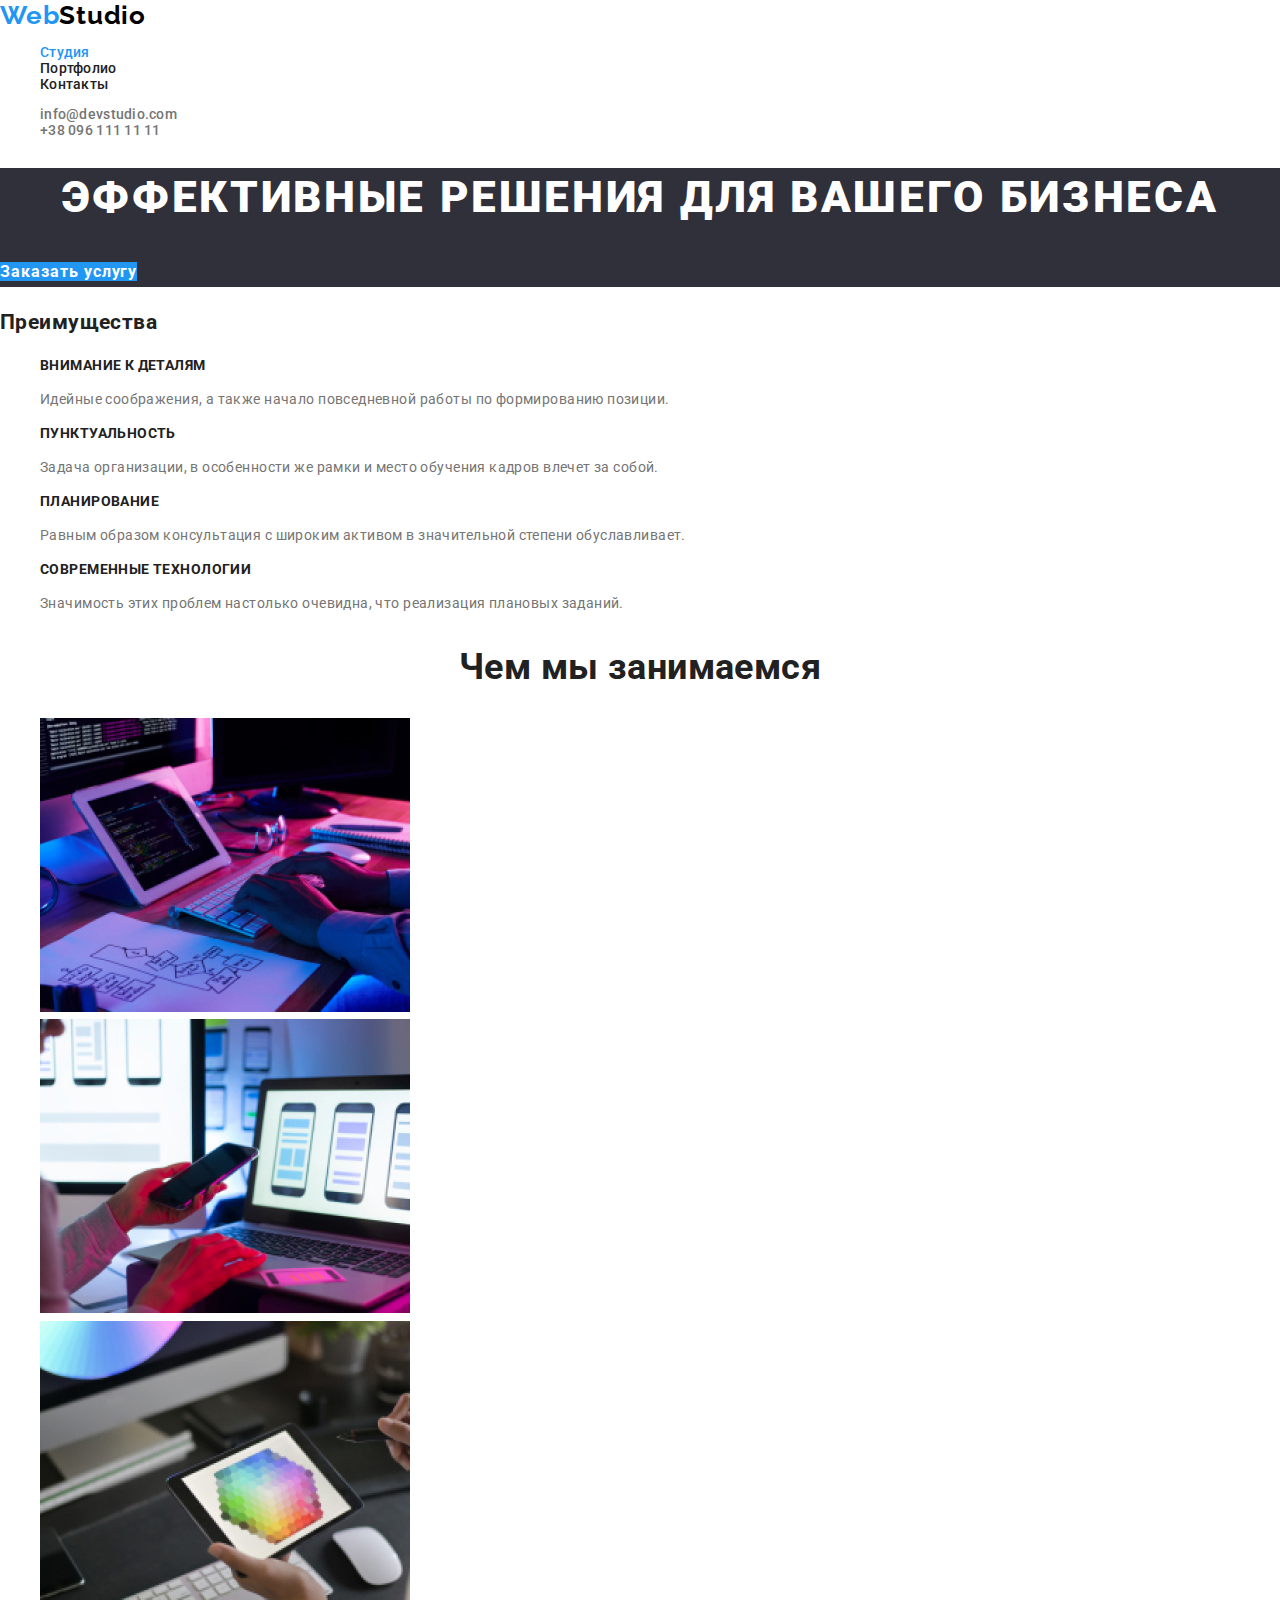
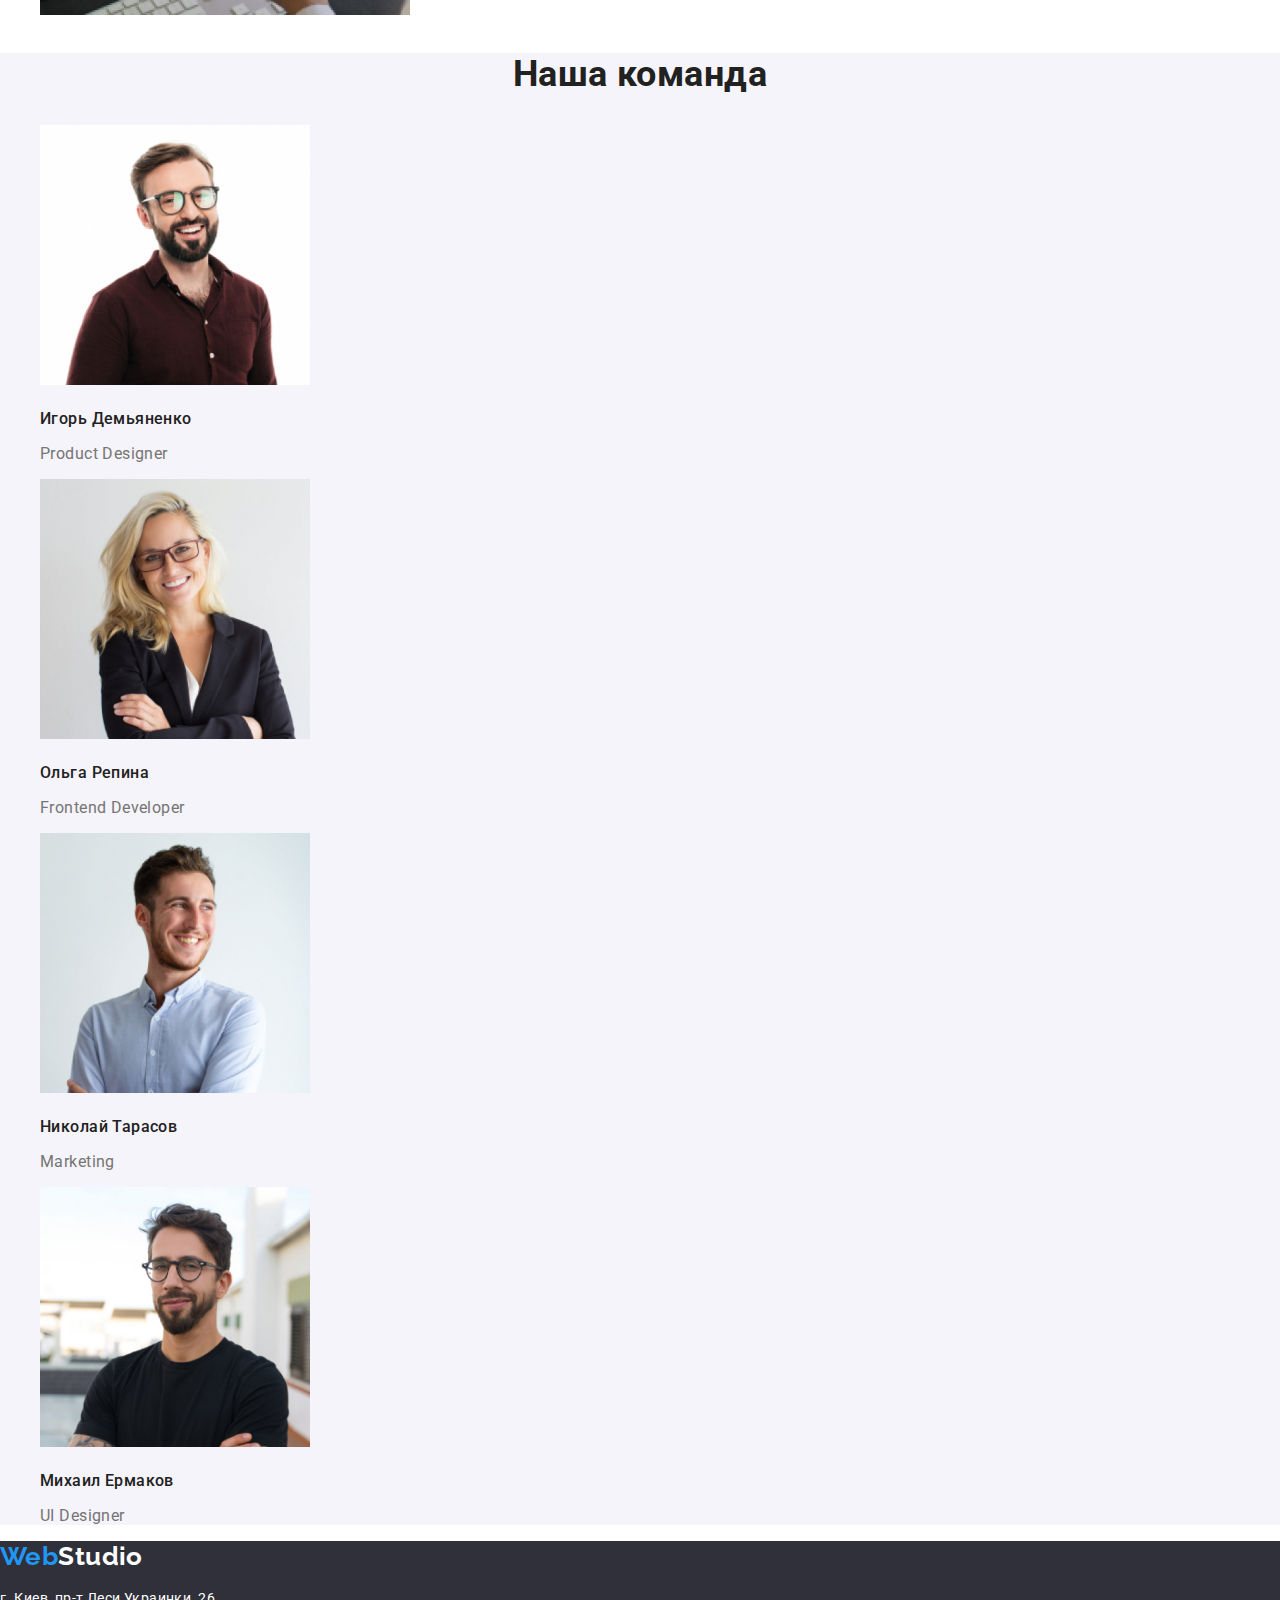
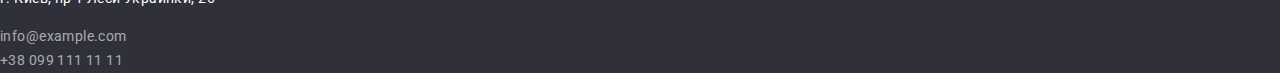
<file: index.html>
<!DOCTYPE html>
<html lang="ru">
  <head>
    <meta charset="UTF-8" />
    <meta name="viewport" content="width=device-width, initial-scale=1.0" />
    <title>Студия</title>
    <link
      href="https://fonts.googleapis.com/css2?family=Raleway:wght@700&family=Roboto:wght@400;500;700;900&display=swap"
      rel="stylesheet"
    />
    <link
      rel="stylesheet"
      href="https://cdnjs.cloudflare.com/ajax/libs/modern-normalize/0.7.0/modern-normalize.min.css"
    />
    <link rel="stylesheet" href="./css/styles.css" />
  </head>
  <body>
    <!--Хэдер-->
    <header class="header">
      <nav>
        <a class="link header-logo" href="./index.html">
          <span class="current">Web</span>Studio
        </a>
        <ul class="list nav-main">
          <li><a class="link current" href="./index.html">Студия</a></li>
          <li><a class="link" href="./portfolio.html">Портфолио</a></li>
          <li><a class="link" href="#">Контакты</a></li>
        </ul>
      </nav>
      <ul class="list header-info">
        <li>
          <a class="link" href="mailto:info@devstudio.com"
            >info@devstudio.com</a
          >
        </li>
        <li>
          <a class="link" href="tel:+380961111111">+38 096 111 11 11</a>
        </li>
      </ul>
    </header>
    <main>
      <!--Герой-->
      <section class="hero">
        <h1 class="hero-title">Эффективные решения для вашего бизнеса</h1>
        <a class="link button primary" href="#">Заказать услугу</a>
      </section>
      <!--Преимущества-->
      <section class="section">
        <h2>
          Преимущества
        </h2>
        <ul class="list feature">
          <li>
            <h3 class="title">Внимание к деталям</h3>
            <p class="text">
              Идейные соображения, а также начало повседневной работы по
              формированию позиции.
            </p>
          </li>
          <li>
            <h3 class="title">Пунктуальность</h3>
            <p class="text">
              Задача организации, в особенности же рамки и место обучения кадров
              влечет за собой.
            </p>
          </li>
          <li>
            <h3 class="title">Планирование</h3>
            <p class="text">
              Равным образом консультация с широким активом в значительной
              степени обуславливает.
            </p>
          </li>
          <li>
            <h3 class="title">Современные технологии</h3>
            <p class="text">
              Значимость этих проблем настолько очевидна, что реализация
              плановых заданий.
            </p>
          </li>
        </ul>
      </section>
      <!--Примеры работ-->
      <section class="section">
        <h2 class="section-title">Чем мы занимаемся</h2>
        <ul class="list">
          <li>
            <img
              src="./images/examples/desktopapp.jpg"
              alt="Работа с планшетом"
              width="370"
            />
            <!-- <h3>Десктопные приложения</h3> -->
          </li>
          <li>
            <img
              src="./images/examples/mobileapp.jpg"
              alt="Работа с мобильным приложением"
              width="370"
            />
            <!-- <h3>Мобильные приложения</h3> -->
          </li>
          <li>
            <img
              src="./images/examples/designerdes.jpg"
              alt="Дизайнерские решения"
              width="370"
            />
            <!-- <h3>Дизайнерские решения</h3> -->
          </li>
        </ul>
      </section>
      <!--Наша команда-->
      <section class="section team">
        <h2 class="section-title">Наша команда</h2>
        <ul class="list team-list">
          <!--Первый сотрудник-->
          <li>
            <img
              src="./images/our-team/igor-dem.jpg"
              alt="Игорь Демьяненко"
              width="270"
            />
            <h3 class="title">Игорь Демьяненко</h3>
            <p class="text">Product Designer</p>
          </li>
          <!--Второй сотрудник-->
          <li>
            <img
              src="./images/our-team/olg-rep.jpg"
              alt="Ольга Репина"
              width="270"
            />
            <h3 class="title">Ольга Репина</h3>
            <p class="text">Frontend Developer</p>
          </li>
          <!--Третий сотрудник-->
          <li>
            <img
              src="./images/our-team/nik-taras.jpg"
              alt="Николай Тарасов"
              width="270"
            />
            <h3 class="title">Николай Тарасов</h3>
            <p class="text">Marketing</p>
          </li>
          <!--Четвертый сотрудник-->
          <li>
            <img
              src="./images/our-team/mich-ermak.jpg"
              alt="Михаил Ермаков"
              width="270"
            />
            <h3 class="title">Михаил Ермаков</h3>
            <p class="text">UI Designer</p>
          </li>
        </ul>
      </section>
    </main>
    <!--Футер-->
    <footer class="footer">
      <a class="link footer-logo" href="./index.html">
        <span class="current">Web</span>Studio
      </a>
      <address class="footer-address">
        <p class="text">г. Киев, пр-т Леси Украинки, 26</p>
        <a class="link" href="mailto:info@example.com">
          info@example.com
        </a>
        <br />
        <a class="link" href="tel:+380991111111">+38 099 111 11 11</a>
      </address>
    </footer>
  </body>
</html>
</file>
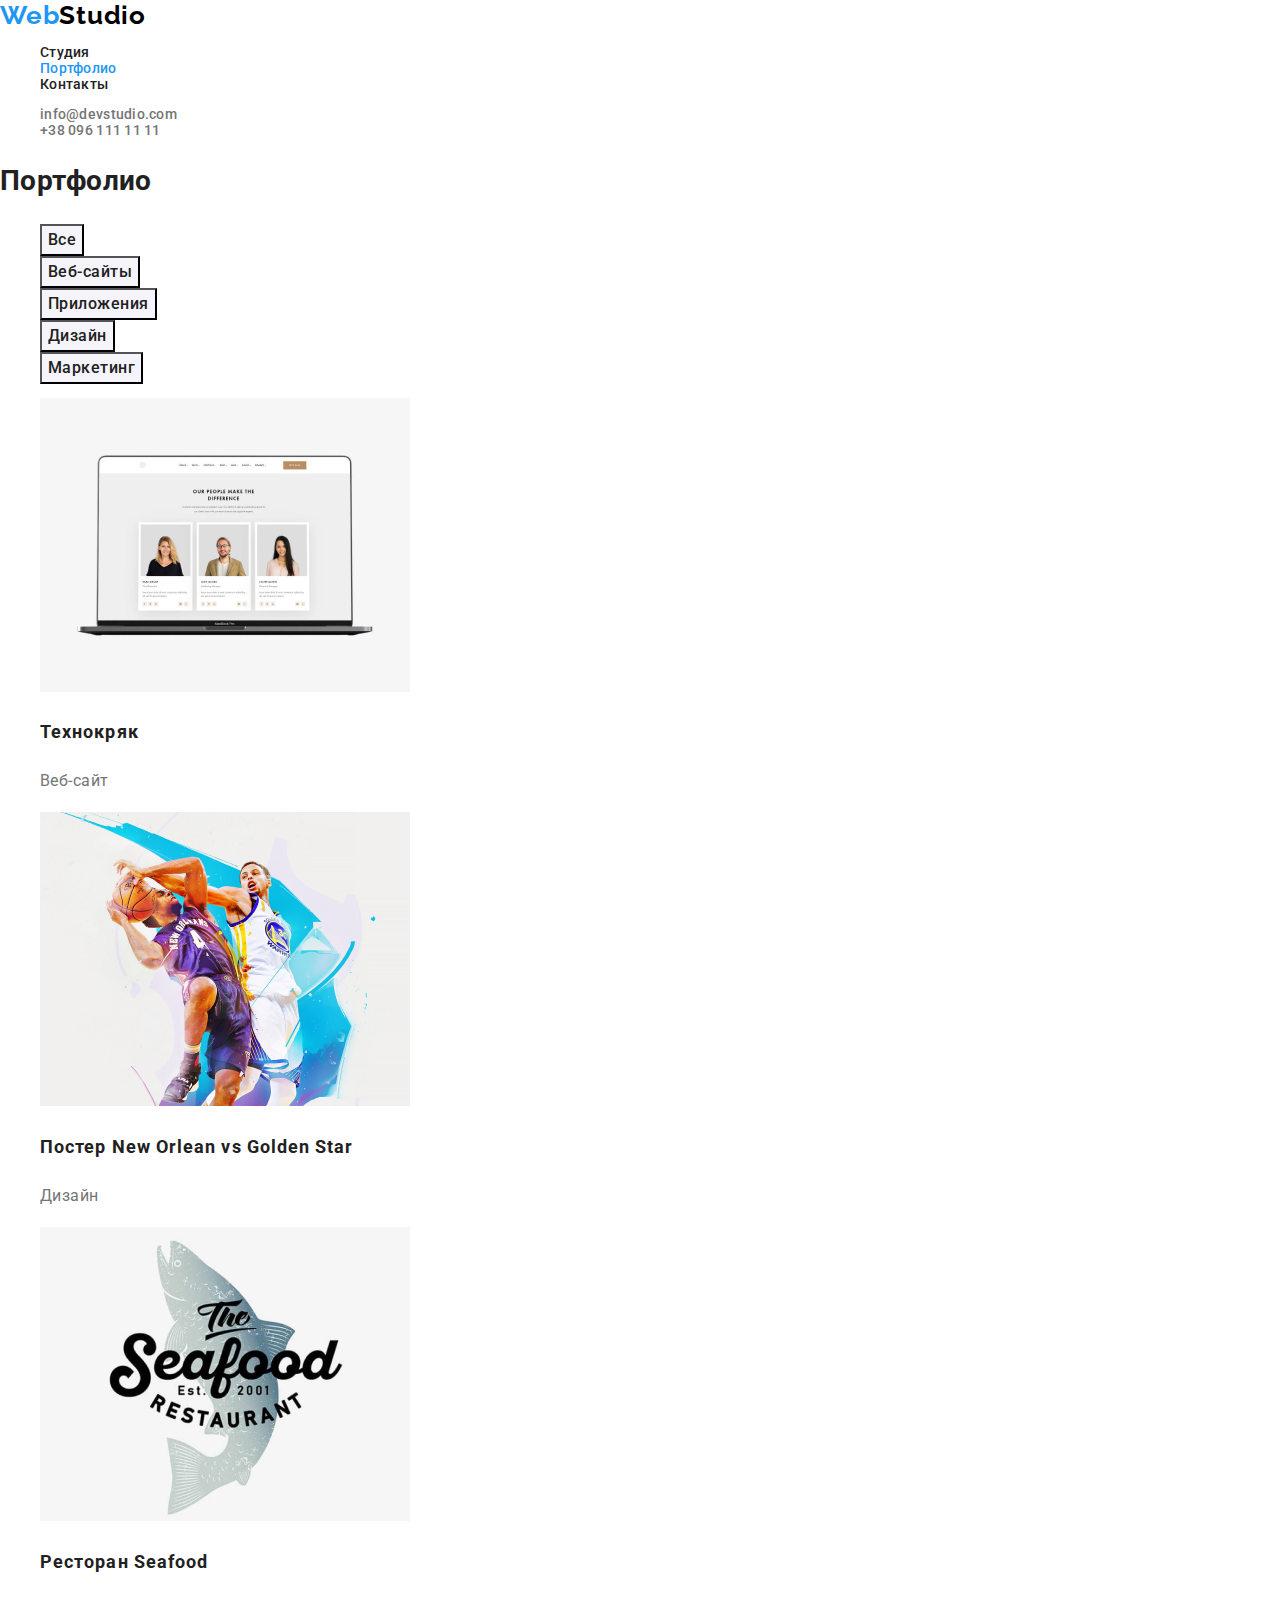
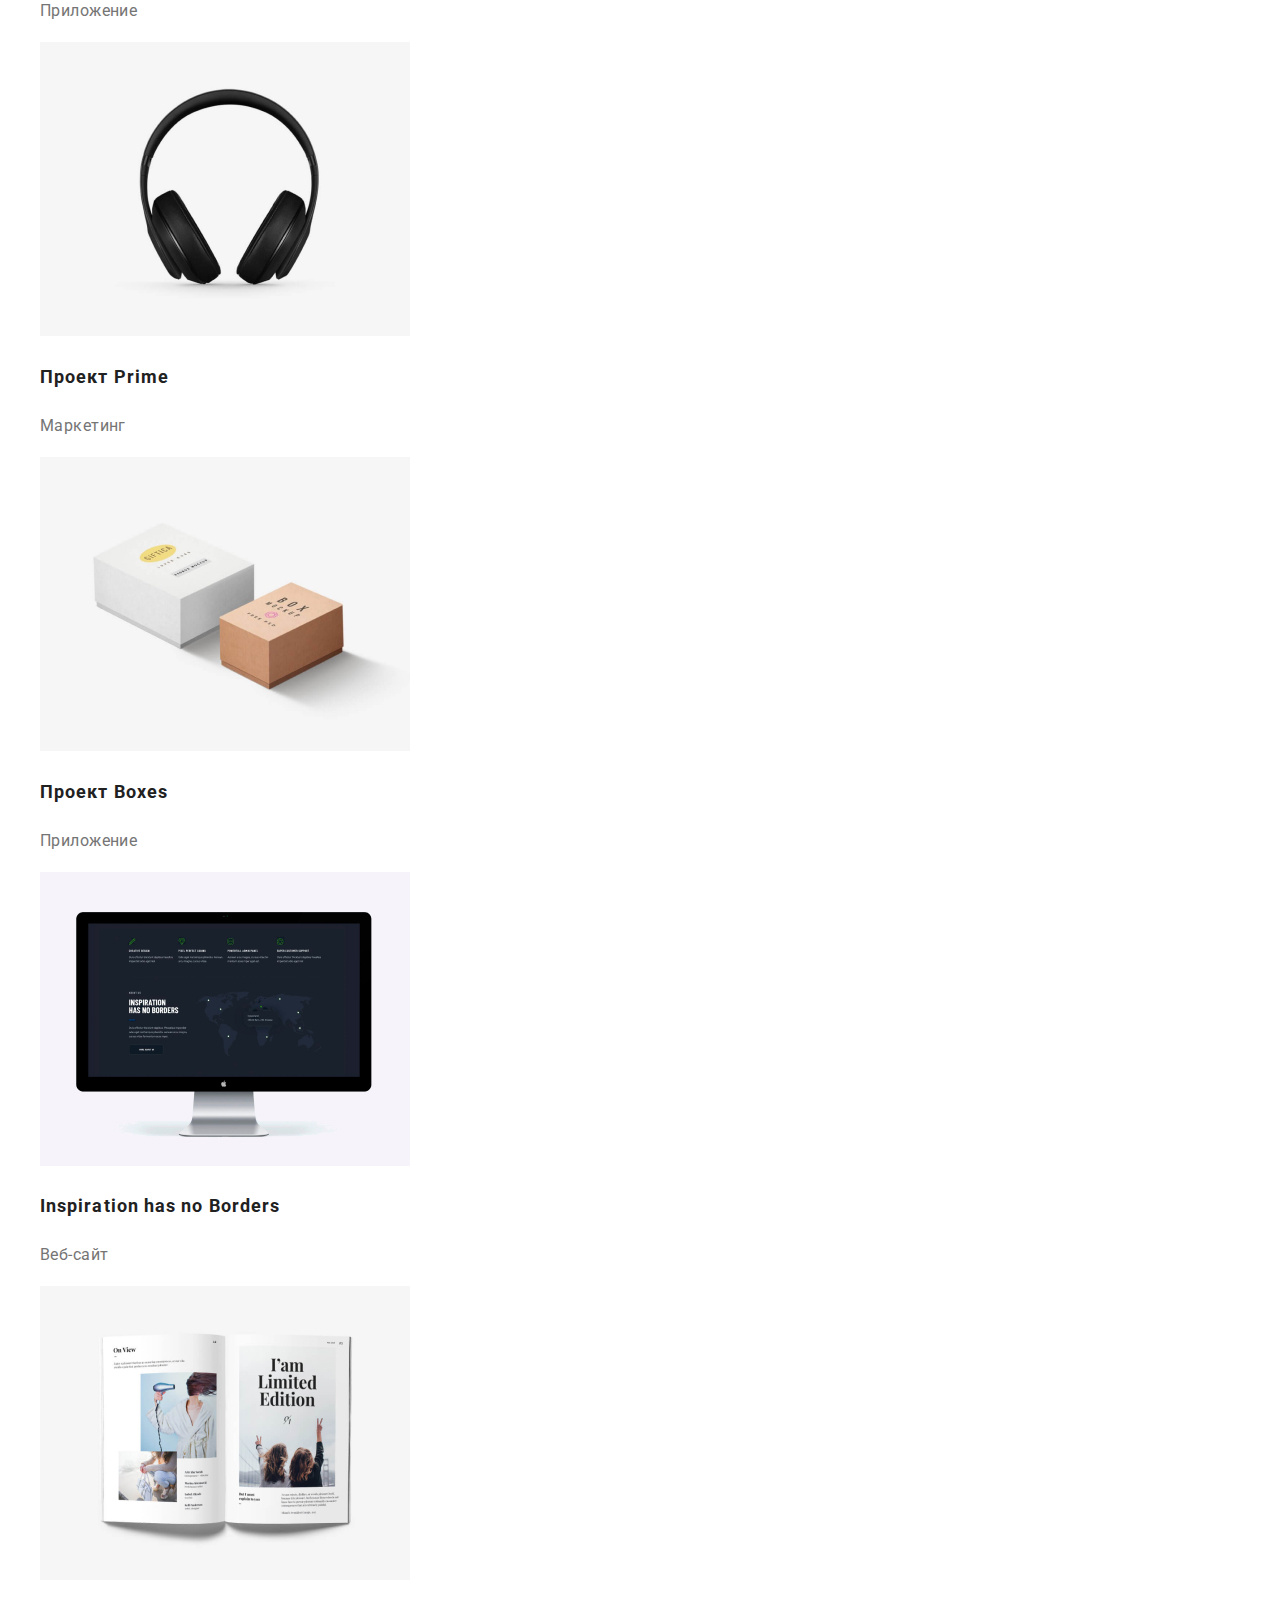
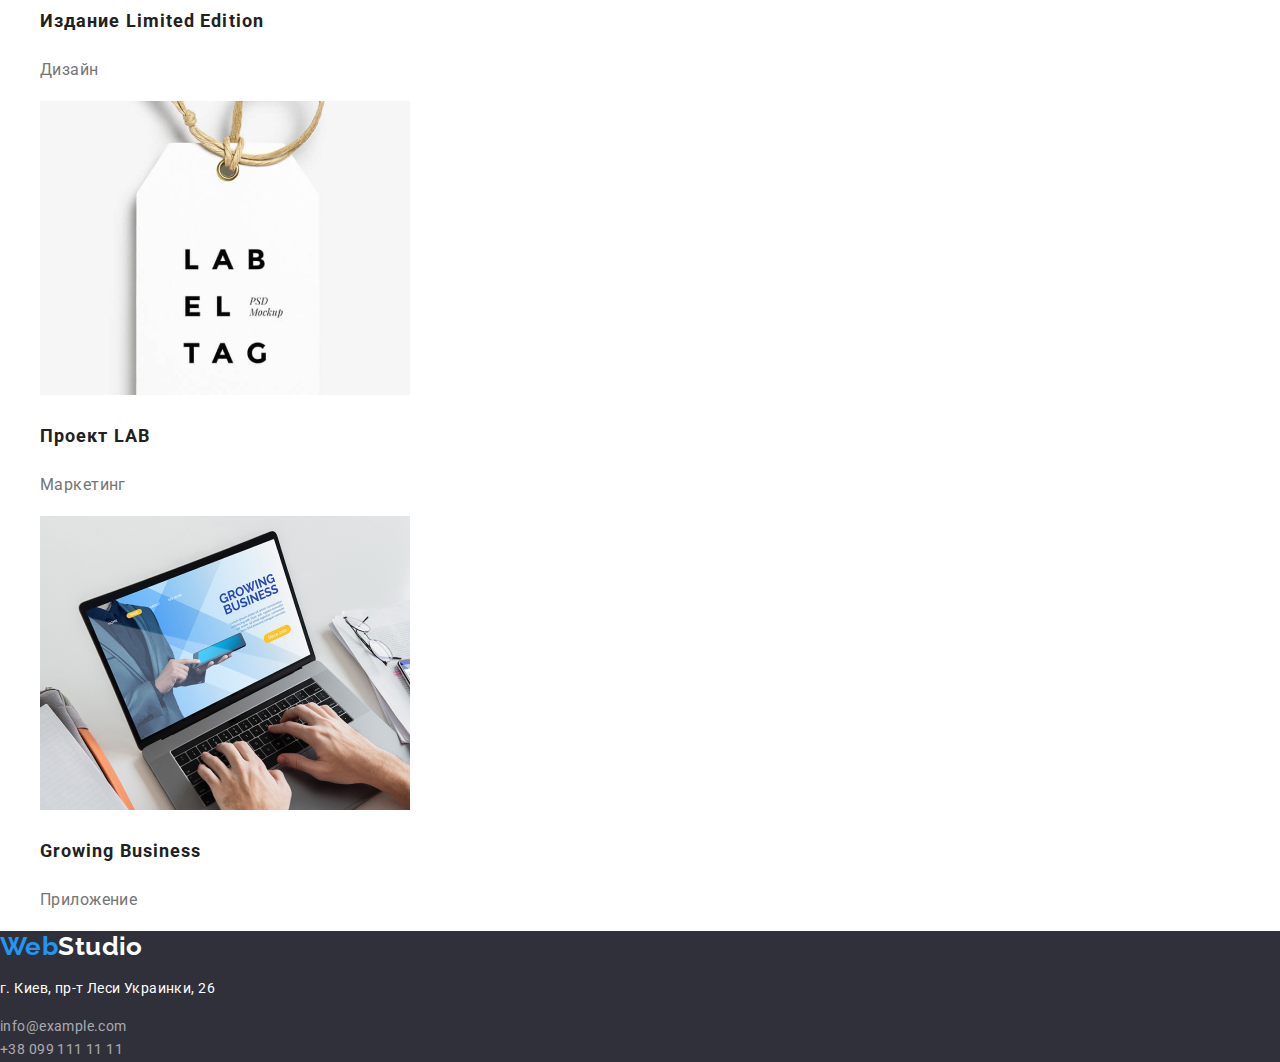
<file: portfolio.html>
<!DOCTYPE html>
<html lang="en">
  <head>
    <meta charset="UTF-8" />
    <meta name="viewport" content="width=device-width, initial-scale=1.0" />
    <title>Портфолио</title>
    <link
      href="https://fonts.googleapis.com/css2?family=Raleway:wght@700&family=Roboto:wght@400;500;700;900&display=swap"
      rel="stylesheet"
    />
    <link
      rel="stylesheet"
      href="https://cdnjs.cloudflare.com/ajax/libs/modern-normalize/0.7.0/modern-normalize.min.css"
    />
    <link rel="stylesheet" href="./css/styles.css" />
  </head>
  <body>
    <!--Хэдер-->
    <header class="header">
      <nav>
        <a class="link header-logo" href="./index.html">
          <span class="current">Web</span>Studio
        </a>
        <ul class="list nav-main">
          <li><a class="link" href="./index.html">Студия</a></li>
          <li><a class="link current" href="./portfolio.html">Портфолио</a></li>
          <li><a class="link" href="#">Контакты</a></li>
        </ul>
      </nav>
      <ul class="list header-info">
        <li>
          <a class="link" href="mailto:info@devstudio.com"
            >info@devstudio.com</a
          >
        </li>
        <li>
          <a class="link" href="tel:+380961111111">+38 096 111 11 11</a>
        </li>
      </ul>
    </header>
    <main>
      <h1>Портфолио</h1>
      <section>
        <!-- Список кнопок -->
        <ul class="list">
          <li>
            <button type="button" class="button secondary">
              Все
            </button>
          </li>
          <li>
            <button type="button" class="button secondary">
              Веб-сайты
            </button>
          </li>
          <li>
            <button type="button" class="button secondary">
              Приложения
            </button>
          </li>
          <li>
            <button type="button" class="button secondary">
              Дизайн
            </button>
          </li>
          <li>
            <button type="button" class="button secondary">
              Маркетинг
            </button>
          </li>
        </ul>
        <!-- Основной список работ в портфолио -->
        <ul class="list portfolio-list">
          <li>
            <a class="link" href="#">
              <img
                src="./images/portfolio/technocrack.jpg"
                alt="Веб-сайт Технокряк"
                width="370"
              />
              <h2 class="title">Технокряк</h2>
              <p class="text">Веб-сайт</p></a
            >
          </li>
          <li>
            <a class="link" href="#">
              <img
                src="./images/portfolio/neworlean.jpg"
                alt="Дизайн постера New Orlean vs Golden Star"
                width="370"
              />
              <h2 class="title">Постер New Orlean vs Golden Star</h2>
              <p class="text">Дизайн</p>
            </a>
          </li>
          <li>
            <a class="link" href="#"
              ><img
                src="./images/portfolio/seafood.jpg"
                alt="Приложение ресторана Seafood"
                width="370"
              />
              <h2 class="title">Ресторан Seafood</h2>
              <p class="text">Приложение</p>
            </a>
          </li>
          <li>
            <a class="link" href="#"
              ><img
                src="./images/portfolio/prime.jpg"
                alt="Проект Prime"
                width="370"
              />
              <h2 class="title">Проект Prime</h2>
              <p class="text">Маркетинг</p>
            </a>
          </li>
          <li>
            <a class="link" href="#"
              ><img
                src="./images/portfolio/boxes.jpg"
                alt="Приложение Boxes"
                width="370"
              />
              <h2 class="title">Проект Boxes</h2>
              <p class="text">Приложение</p>
            </a>
          </li>
          <li>
            <a class="link" href="#"
              ><img
                src="./images/portfolio/inspiration.jpg"
                alt="Веб-сайт Inspiration has no Borders"
                width="370"
              />
              <h2 lang="en" class="title">Inspiration has no Borders</h2>
              <p class="text">Веб-сайт</p>
            </a>
          </li>
          <li>
            <a class="link" href="#"
              ><img
                src="./images/portfolio/limedition.jpg"
                alt="Дизайн издания Limited Edition"
                width="370"
              />
              <h2 class="title">Издание Limited Edition</h2>
              <p class="text">Дизайн</p>
            </a>
          </li>
          <li>
            <a class="link" href="#"
              ><img
                src="./images/portfolio/lab.jpg"
                alt="Проект LAB"
                width="370"
              />
              <h2 class="title">Проект LAB</h2>
              <p class="text">Маркетинг</p>
            </a>
          </li>
          <li>
            <a class="link" href="#"
              ><img
                src="./images/portfolio/growingbusiness.jpg"
                alt="Приложение Growing Business"
                width="370"
              />
              <h2 lang="en" class="title">Growing Business</h2>
              <p class="text">Приложение</p>
            </a>
          </li>
        </ul>
      </section>
    </main>
    <!-- Футер -->
    <footer class="footer">
      <a class="link footer-logo" href="./index.html">
        <span class="current">Web</span>Studio
      </a>
      <address class="footer-address">
        <p class="text">г. Киев, пр-т Леси Украинки, 26</p>
        <a class="link" href="mailto:info@example.com">
          info@example.com
        </a>
        <br />
        <a class="link" href="tel:+380991111111">+38 099 111 11 11</a>
      </address>
      <!-- <p>присоединяйтесь</p> -->
    </footer>
  </body>
</html>
</file>
<file: css/styles.css>
/* CSS-переменные */
:root {
  --main-text-color: #212121;
  --second-text-color: #757575;
  --accent-color: #2196f3;
  --main-bg-color: #ffffff;
  --secohd-bg-color: #f5f4fa;
  --third-bg-color: #2f303a;
}
/* Базовые настройки CSS */
body {
  background-color: var(--main-bg-color);
  color: var(--main-text-color);
  font-family: "Roboto", sans-serif;
  font-size: 14px;
  line-height: 1.71;
  letter-spacing: 0.03em;
}
/* Уберу подчеркивание у всех ссылок */
.link {
  text-decoration: none;
}
/* Убрал флажки у элементов списков */
.list {
  list-style: none;
}

/* страница Студия */
/* задам общие настройки шрифта хэдера */
.header {
  font-weight: 500;
  line-height: 1.14;
  letter-spacing: 0.02em;
}
/* логотип хэдера */
.header-logo {
  color: #000000;
  font-family: "Raleway", sans-serif;
  font-weight: 700;
  font-size: 26px;
  line-height: 1.19;
  letter-spacing: 0.03em;
}
/* текст основной навигации хэдера */
.nav-main .link {
  color: inherit;
}
/* Выделение активной страницы хэдера + Web в логотипе */
.nav-main .link.current,
.header-logo .current,
.footer-logo .current {
  color: var(--accent-color);
}
/* цвет текста основной навигации при акценте*/
.nav-main .link:hover,
.nav-main .link:focus {
  color: var(--accent-color);
}
/* цвет текста инфо части навигации */
.header-info .link {
  color: var(--second-text-color);
}
/* цвет текста инфо части навигации при акценте */
.header-info .link:hover,
.header-info .link:focus {
  color: var(--accent-color);
}
/* фон героя */
.hero {
  background-color: var(--third-bg-color);
}
/* Заголовок героя */
.hero-title {
  color: var(--main-bg-color);
  font-weight: 900;
  font-size: 44px;
  line-height: 1.36;
  text-align: center;
  letter-spacing: 0.06em;
  text-transform: uppercase;
}
/* кнопка героя */
.button.primary {
  color: var(--main-bg-color);
  background-color: var(--accent-color);
  font-weight: 700;
  font-size: 16px;
  line-height: 1.87;
  text-align: center;
  letter-spacing: 0.06em;
}
/* Заголовки h3 секции преимущества */
.feature .title {
  font-size: 14px;
  line-height: 1.14;
  text-transform: uppercase;
}
/* Текст секции преимущества */
.feature .text {
  color: var(--second-text-color);
}
/* Заголовки секций */
.section-title {
  font-size: 36px;
  line-height: 1.17;
  text-align: center;
}
/* Доп фон секции Наша команда  */
.team {
  background-color: var(--secohd-bg-color);
}
/* Заголовки h3 Наша команда */
.team-list .title {
  font-weight: 500;
  font-size: 16px;
  line-height: 1.19;
}
/* Текст секции Наша команда */
.team-list .text {
  color: var(--second-text-color);
  font-size: 16px;
  line-height: 1.19;
}
/* фон футера */
.footer {
  background-color: var(--third-bg-color);
}
/* лого футера */
.footer-logo {
  color: var(--main-bg-color);
  font-family: "Raleway", sans-serif;
  font-weight: 700;
  font-size: 26px;
  line-height: 1.19;
}
/* уберем курсив в адресе футера */
.footer-address {
  font-style: normal;
}
/* Физический адрес в футере */
.footer-address .text {
  color: var(--main-bg-color);
}
/* почта и телефон футера */
.footer-address .link {
  color: rgba(255, 255, 255, 0.6);
}
/* акцент для почты и телефона в футере */
.footer-address .link:hover,
.footer-address .link:focus {
  color: var(--accent-color);
}

/* Страница Портфолио */

/* Кнопки*/
.button.secondary {
  color: var(--main-text-color);
  background-color: var(--secohd-bg-color);
  font-family: inherit;
  font-weight: 500;
  font-size: 16px;
  line-height: 1.62;
  letter-spacing: 0.03em;
}
/* Акцент кнопок */
.button.secondary:hover,
.button.secondary:focus {
  color: var(--main-bg-color);
  background-color: var(--accent-color);
}
/* Цвет заголовков */
.portfolio-list .title {
  color: var(--main-text-color);
  font-size: 18px;
  line-height: 2;
  letter-spacing: 0.06em;
}
/*Цвет текста */
.portfolio-list .text {
  color: var(--second-text-color);
  font-size: 16px;
  line-height: 1.87;
}
</file>
